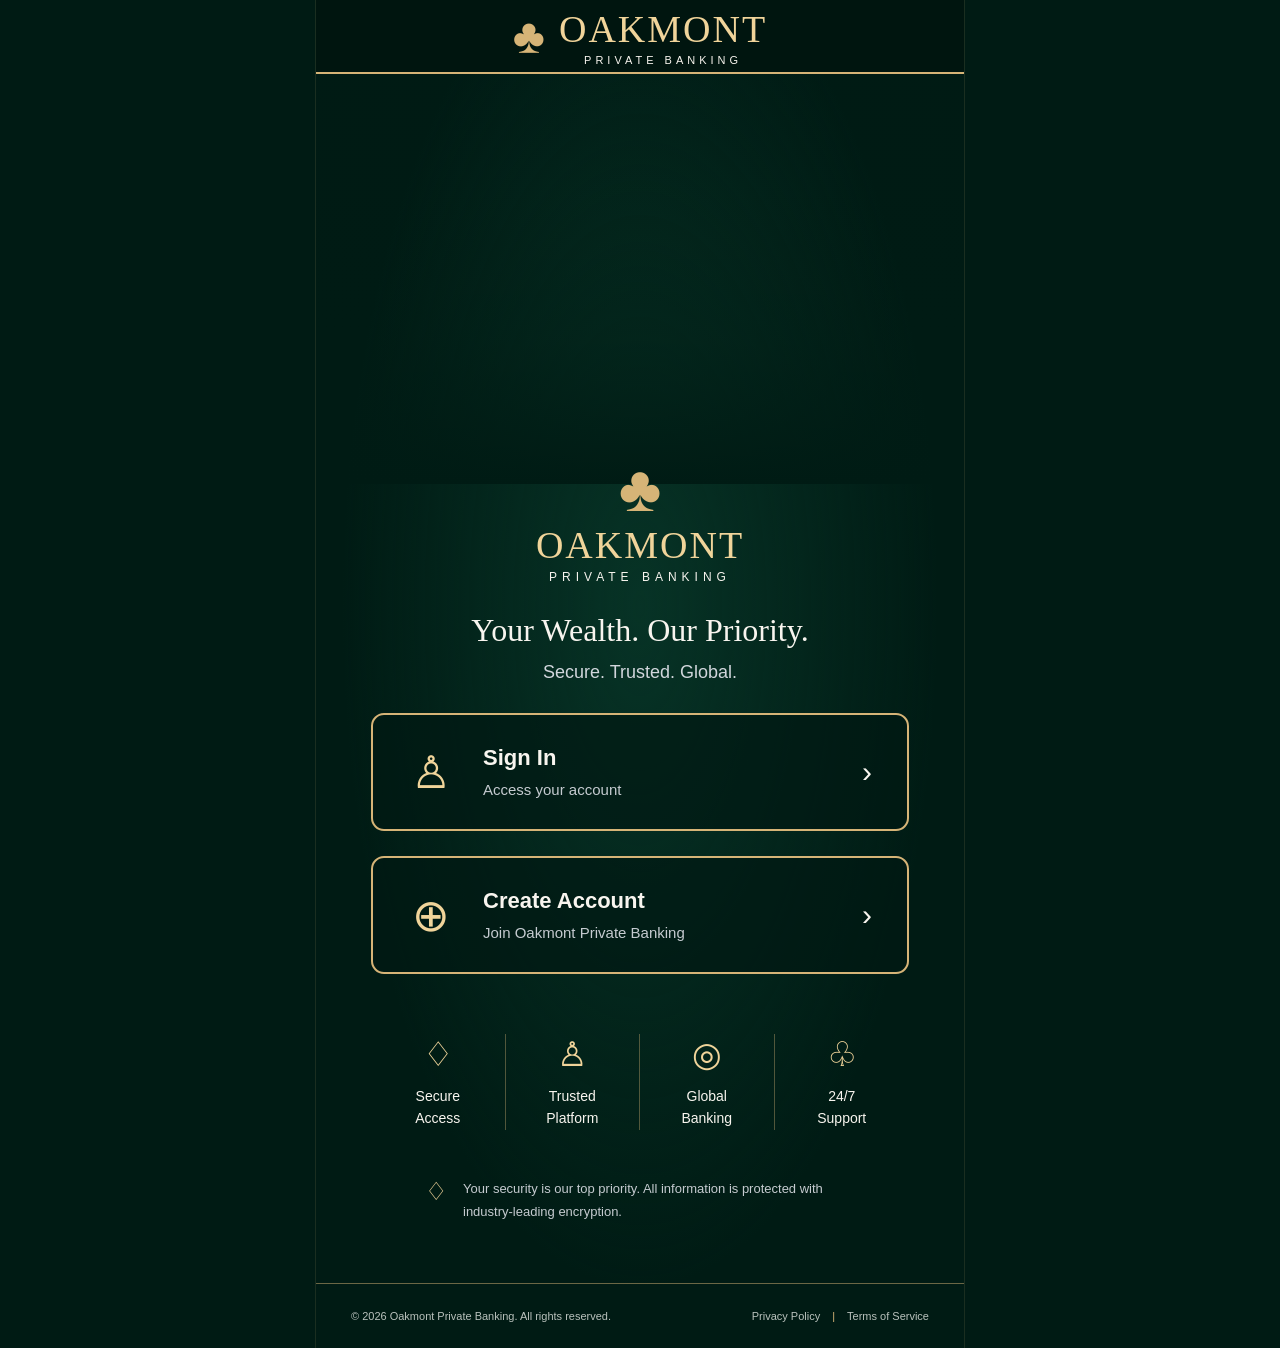
<file: index.html>
<!DOCTYPE html>
<html lang="en">
<head>
  <meta charset="UTF-8">
  <meta name="viewport" content="width=device-width, initial-scale=1">
  <meta name="theme-color" content="#001b14">
  <title>Oakmont Private Banking</title>

  <style>
    :root {
      --green: #001b14;
      --green-light: #092a20;
      --gold: #d6b477;
      --gold-light: #f0d49a;
      --white: #f8f5ef;
      --muted: #c5cbd0;
    }

    * {
      box-sizing: border-box;
      margin: 0;
      padding: 0;
    }

    body {
      background: var(--green);
      color: var(--white);
      font-family: Arial, Helvetica, sans-serif;
      min-height: 100vh;
    }

    a {
      color: inherit;
      text-decoration: none;
    }

    .page {
      width: 100%;
      max-width: 650px;
      min-height: 100vh;
      margin: 0 auto;
      overflow: hidden;
      background:
        radial-gradient(ellipse at 50% 45%, #073326 0%, transparent 65%),
        var(--green);
      border-left: 1px solid rgba(214, 180, 119, .12);
      border-right: 1px solid rgba(214, 180, 119, .12);
    }

    /* Brand header */

    .header {
      height: 74px;
      display: flex;
      align-items: center;
      justify-content: center;
      border-bottom: 2px solid var(--gold);
      background: rgba(0, 21, 15, .96);
      position: relative;
      z-index: 2;
    }

    .brand {
      display: flex;
      align-items: center;
      gap: 14px;
    }

    .tree {
      color: var(--gold);
      font-size: 49px;
      line-height: 1;
    }

    .brand-title {
      color: var(--gold-light);
      font-family: Georgia, "Times New Roman", serif;
      font-size: clamp(24px, 6vw, 38px);
      letter-spacing: 2px;
    }

    .brand-subtitle {
      text-align: center;
      margin-top: 3px;
      font-size: 11px;
      letter-spacing: 4px;
    }

    /* Skyline photograph */

    .hero-image {
      width: 100%;
      height: 360px;
      position: relative;
      background:
        linear-gradient(
          to bottom,
          rgba(0, 18, 13, .02) 30%,
          rgba(0, 27, 20, .36) 65%,
          #001b14 100%
        ),
        url("https://images.unsplash.com/photo-1519501025264-65ba15a82390?auto=format&fit=crop&w=1400&q=85")
        center 48% / cover no-repeat;
    }

    /* Main content */

    .content {
      position: relative;
      margin-top: -28px;
      padding: 0 42px 35px;
      text-align: center;
    }

    .hero-brand {
      margin: 0 auto 25px;
    }

    .hero-brand .tree {
      display: block;
      font-size: 65px;
      margin-bottom: 2px;
    }

    .hero-brand .brand-title {
      font-size: 38px;
      letter-spacing: 2px;
    }

    .hero-brand .brand-subtitle {
      font-size: 12px;
      letter-spacing: 5px;
    }

    h1 {
      font-family: Georgia, "Times New Roman", serif;
      font-size: clamp(25px, 5vw, 32px);
      font-weight: normal;
      line-height: 1.35;
      margin-bottom: 10px;
    }

    .tagline {
      color: #d1d6dc;
      font-size: 18px;
      margin-bottom: 30px;
    }

    /* Sign-in and registration cards */

    .account-links {
      display: grid;
      gap: 25px;
    }

    .account-card {
      min-height: 118px;
      display: grid;
      grid-template-columns: 65px 1fr 20px;
      align-items: center;
      gap: 20px;
      padding: 20px 25px;
      border: 2px solid var(--gold);
      border-radius: 13px;
      background: rgba(0, 25, 18, .67);
      text-align: left;
      transition:
        background .2s ease,
        transform .2s ease,
        box-shadow .2s ease;
    }

    .account-card:hover,
    .account-card:focus-visible {
      background: #10392b;
      box-shadow: 0 0 20px rgba(214, 180, 119, .13);
      transform: translateY(-2px);
      outline: none;
    }

    .account-icon {
      display: grid;
      place-items: center;
      color: var(--gold-light);
      font-size: 45px;
    }

    .account-text h2 {
      font-size: 22px;
      font-weight: 600;
      margin-bottom: 8px;
    }

    .account-text p {
      color: var(--muted);
      font-size: 15px;
      line-height: 1.4;
    }

    .arrow {
      font-size: 30px;
      font-weight: 300;
      color: var(--white);
    }

    /* Trust features */

    .features {
      display: grid;
      grid-template-columns: repeat(4, 1fr);
      margin-top: 60px;
      margin-bottom: 47px;
    }

    .feature {
      min-width: 0;
      padding: 0 5px;
      border-right: 1px solid rgba(214, 180, 119, .38);
    }

    .feature:last-child {
      border-right: none;
    }

    .feature-icon {
      display: block;
      font-size: 34px;
      color: var(--gold-light);
      margin-bottom: 12px;
    }

    .feature p {
      font-size: 14px;
      line-height: 1.55;
    }

    /* Security message */

    .security {
      display: flex;
      justify-content: center;
      align-items: flex-start;
      gap: 16px;
      max-width: 430px;
      margin: 0 auto 25px;
      text-align: left;
    }

    .security-icon {
      flex-shrink: 0;
      color: var(--gold-light);
      font-size: 25px;
    }

    .security p {
      color: #c5cbd0;
      font-size: 13px;
      line-height: 1.8;
    }

    /* Footer */

    footer {
      display: flex;
      align-items: center;
      justify-content: space-between;
      flex-wrap: wrap;
      gap: 14px;
      padding: 26px 35px;
      border-top: 1px solid rgba(214, 180, 119, .5);
      color: #b9c2bd;
      font-size: 11px;
    }

    .footer-links {
      display: flex;
      gap: 12px;
    }

    .footer-links a:hover {
      color: var(--gold-light);
    }

    .separator {
      color: var(--gold);
    }

    @media (min-width: 651px) {
      .hero-image {
        height: 410px;
      }

      .content {
        padding-left: 55px;
        padding-right: 55px;
      }
    }

    @media (max-width: 420px) {
      .header {
        height: 70px;
      }

      .brand {
        gap: 8px;
      }

      .tree {
        font-size: 39px;
      }

      .brand-title {
        letter-spacing: 1px;
      }

      .brand-subtitle {
        font-size: 9px;
        letter-spacing: 3px;
      }

      .hero-image {
        height: 315px;
      }

      .content {
        padding: 0 25px 30px;
      }

      .hero-brand .tree {
        font-size: 55px;
      }

      .hero-brand .brand-title {
        font-size: 31px;
      }

      .hero-brand .brand-subtitle {
        font-size: 10px;
        letter-spacing: 4px;
      }

      .account-links {
        gap: 17px;
      }

      .account-card {
        grid-template-columns: 44px 1fr 14px;
        gap: 12px;
        min-height: 105px;
        padding: 15px;
      }

      .account-icon {
        font-size: 35px;
      }

      .account-text h2 {
        font-size: 18px;
      }

      .account-text p {
        font-size: 13px;
      }

      .arrow {
        font-size: 25px;
      }

      .features {
        margin-top: 45px;
        margin-bottom: 35px;
      }

      .feature-icon {
        font-size: 28px;
      }

      .feature p {
        font-size: 12px;
      }

      footer {
        padding: 23px 20px;
        justify-content: center;
        text-align: center;
      }
    }

    @media (prefers-reduced-motion: reduce) {
      *,
      *::before,
      *::after {
        transition: none !important;
        scroll-behavior: auto !important;
      }
    }
  </style>
</head>

<body>
  <div class="page">

    <header class="header">
      <a class="brand" href="index.html" aria-label="Oakmont homepage">
        <span class="tree" aria-hidden="true">♣</span>
        <span>
          <span class="brand-title">OAKMONT</span>
          <span class="brand-subtitle" style="display:block">
            PRIVATE BANKING
          </span>
        </span>
      </a>
    </header>

    <div class="hero-image" role="img"
      aria-label="City skyline at sunset viewed from a luxury terrace"></div>

    <main class="content">

      <div class="hero-brand">
        <span class="tree" aria-hidden="true">♣</span>
        <div class="brand-title">OAKMONT</div>
        <div class="brand-subtitle">PRIVATE BANKING</div>
      </div>

      <h1>Your Wealth. Our Priority.</h1>
      <p class="tagline">Secure. Trusted. Global.</p>

      <nav class="account-links" aria-label="Account access">

        <a class="account-card" href="login.html">
          <span class="account-icon" aria-hidden="true">♙</span>
          <span class="account-text">
            <h2>Sign In</h2>
            <p>Access your account</p>
          </span>
          <span class="arrow" aria-hidden="true">›</span>
        </a>

        <a class="account-card" href="register.html">
          <span class="account-icon" aria-hidden="true">⊕</span>
          <span class="account-text">
            <h2>Create Account</h2>
            <p>Join Oakmont Private Banking</p>
          </span>
          <span class="arrow" aria-hidden="true">›</span>
        </a>

      </nav>

      <section class="features" aria-label="Our service features">

        <div class="feature">
          <span class="feature-icon" aria-hidden="true">♢</span>
          <p>Secure<br>Access</p>
        </div>

        <div class="feature">
          <span class="feature-icon" aria-hidden="true">♙</span>
          <p>Trusted<br>Platform</p>
        </div>

        <div class="feature">
          <span class="feature-icon" aria-hidden="true">◎</span>
          <p>Global<br>Banking</p>
        </div>

        <div class="feature">
          <span class="feature-icon" aria-hidden="true">♧</span>
          <p>24/7<br>Support</p>
        </div>

      </section>

      <section class="security">
        <span class="security-icon" aria-hidden="true">♢</span>
        <p>
          Your security is our top priority. All information is
          protected with industry-leading encryption.
        </p>
      </section>

    </main>

    <footer>
      <span>© 2026 Oakmont Private Banking. All rights reserved.</span>

      <nav class="footer-links" aria-label="Legal information">
        <a href="privacy.html">Privacy Policy</a>
        <span class="separator">|</span>
        <a href="terms.html">Terms of Service</a>
      </nav>
    </footer>

  </div>
</body>
</html>
</file>
